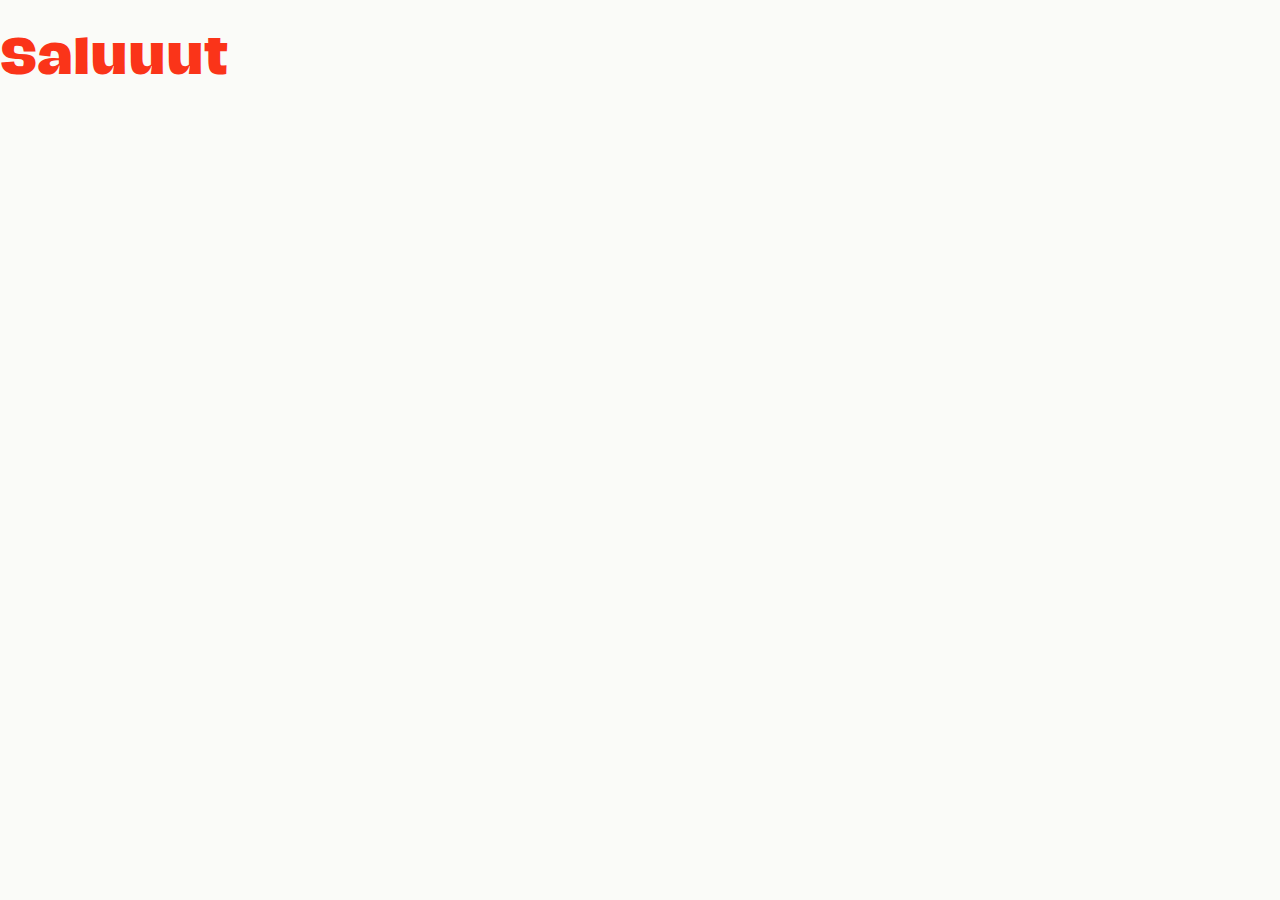
<file: index.html>
<!DOCTYPE html>
<html lang="en">
  <head>
    <meta charset="UTF-8" />
    <meta name="viewport" content="width=device-width, initial-scale=1.0" />
    <link rel="stylesheet" href="styles/style.css" />

    <title>Power Fit - Ton énergie notre mission</title>
  </head>
  <body>
    <h1>Saluuut</h1>
  </body>
</html>
</file>
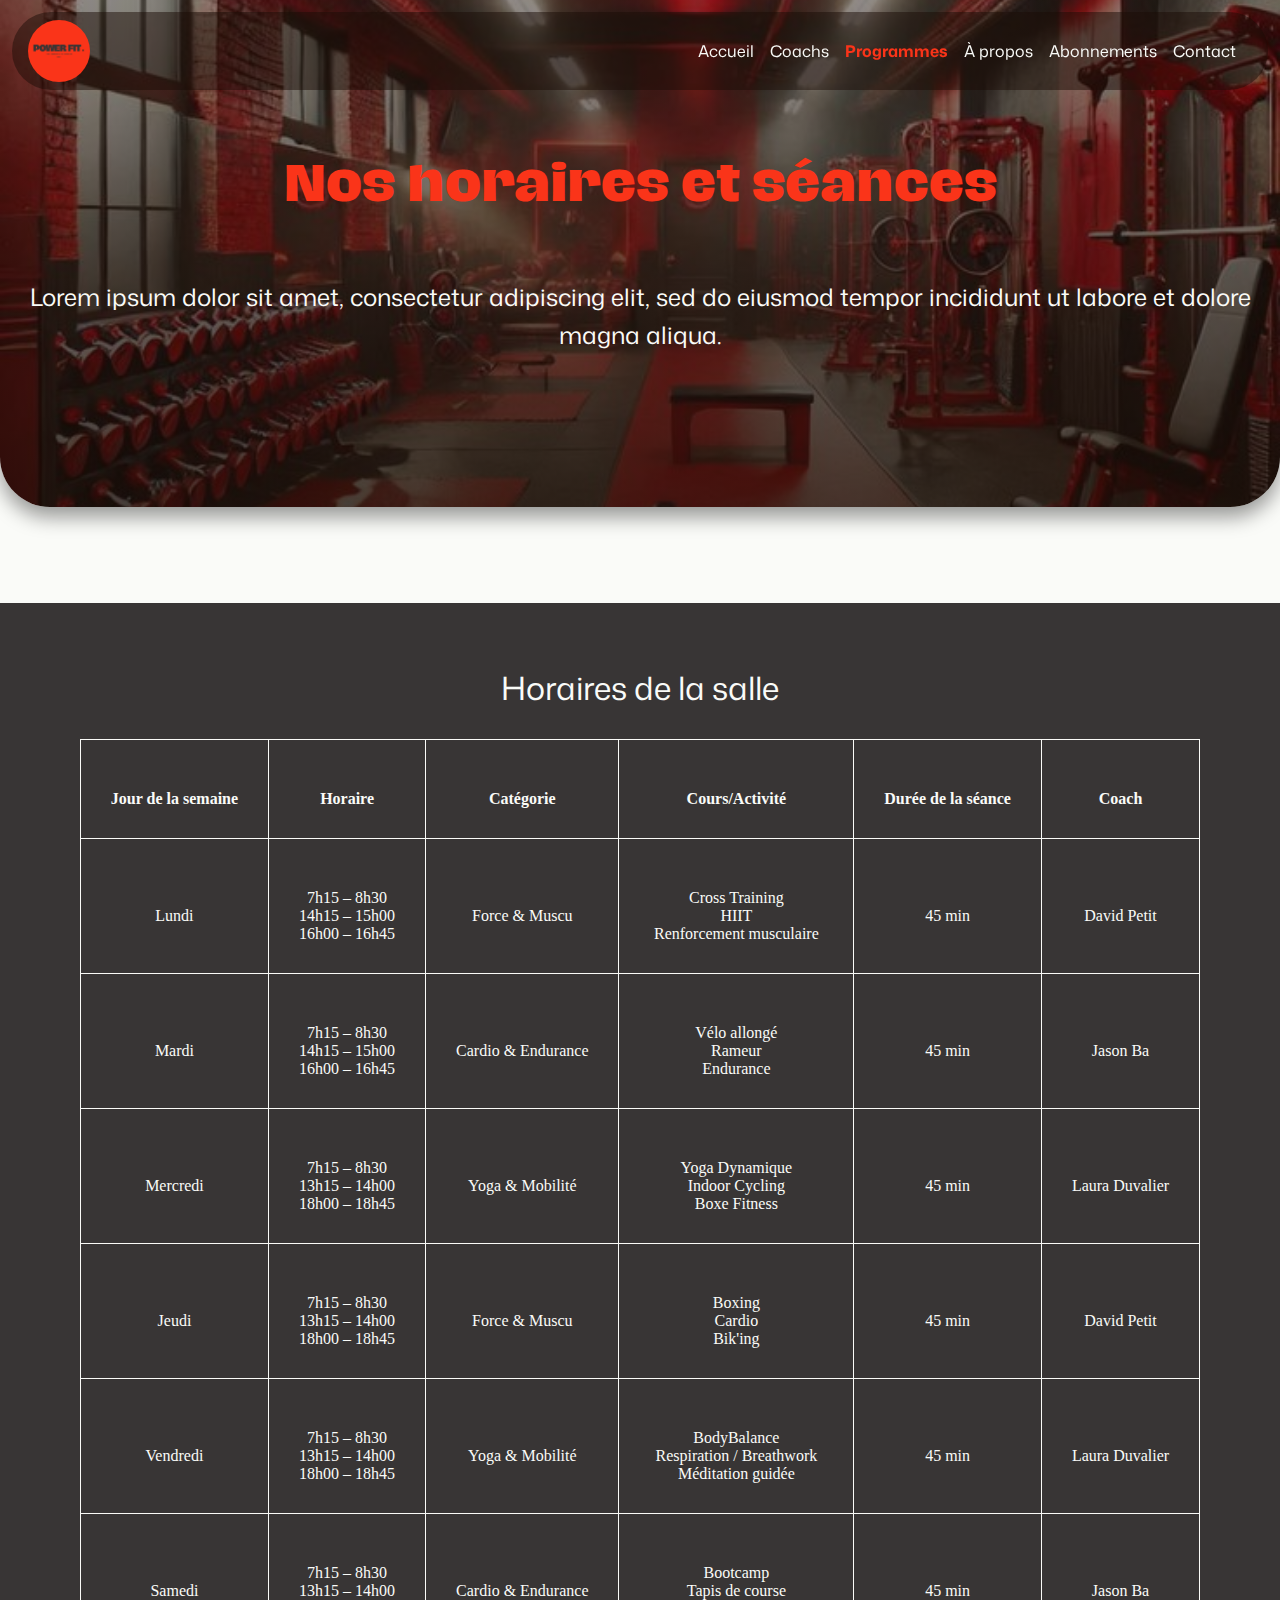
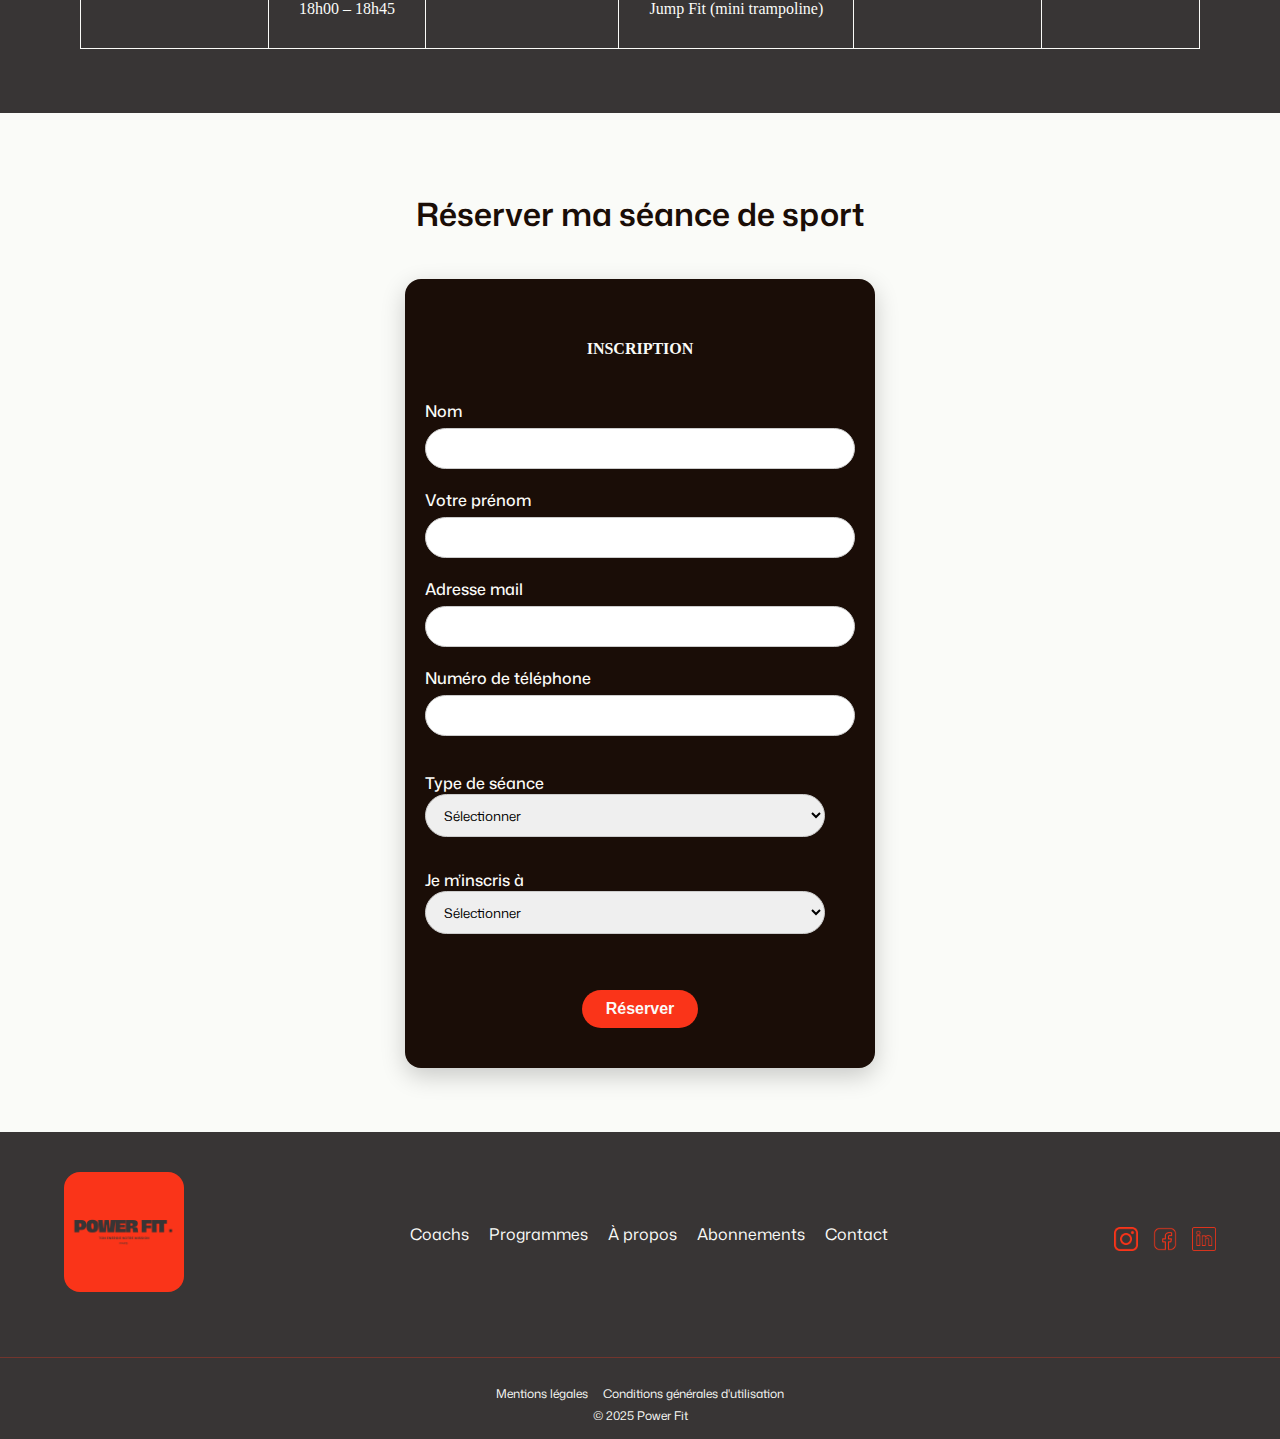
<file: programmes.html>
<!DOCTYPE html>
<html lang="fr">
  <head>
    <meta charset="UTF-8" />
    <meta name="viewport" content="width=device-width, initial-scale=1.0" />
    <link rel="stylesheet" href="styles/style.css" />
    <link rel="stylesheet" href="styles/programmes.css" />

    <link rel="preconnect" href="https://fonts.googleapis.com" />
    <link rel="preconnect" href="https://fonts.gstatic.com" crossorigin />
    <link
      href="https://fonts.googleapis.com/css2?family=Mona+Sans:ital,wght@0,200..900;1,200..900&display=swap"
      rel="stylesheet"
    />
    <link rel="icon" type="image/png" href="images/favicon.png" />
    <title>Power Fit - Activités et cours</title>
  </head>

  <body>
    <header>
      <nav>
        <a href="index.html">
          <img src="images/logo.png" alt="Logo Power Fit" />
        </a>

        <div class="burger">
          <span></span>
          <span></span>
          <span></span>
        </div>

        <ul class="nav-links">
          <li><a href="index.html">Accueil</a></li>
          <li><a href="team.html">Coachs</a></li>
          <li><a href="programmes.html" class="active">Programmes</a></li>
          <li><a href="about.html">À propos</a></li>
          <li><a href="membership.html">Abonnements</a></li>
          <li><a href="contact.html">Contact</a></li>
        </ul>
      </nav>
    </header>

    <main>
      <!-- HERO SECTION -->
      <section class="hero-section">
        <div class="hero-text">
          <h1>Nos horaires et séances</h1>
          <h2 class="white">
            <br />Lorem ipsum dolor sit amet, consectetur adipiscing elit, sed
            do eiusmod tempor incididunt ut labore et dolore magna aliqua.
          </h2>
        </div>
      </section>

      <!-- TABLEAU DES HORAIRES -->
      <section class="section-tableau">
        <h2 class="white large">Horaires de la salle</h2>
        <div class="tableau-responsive">
          <table>
            <tr>
              <th>Jour de la semaine</th>
              <th>Horaire</th>
              <th>Catégorie</th>
              <th>Cours/Activité</th>
              <th>Durée de la séance</th>
              <th>Coach</th>
            </tr>

            <tr>
              <td>Lundi</td>
              <td>7h15 – 8h30 <br />14h15 – 15h00 <br />16h00 – 16h45</td>
              <td>Force & Muscu</td>
              <td>Cross Training <br />HIIT <br />Renforcement musculaire</td>
              <td>45 min</td>
              <td>David Petit</td>
            </tr>

            <tr>
              <td>Mardi</td>
              <td>7h15 – 8h30 <br />14h15 – 15h00 <br />16h00 – 16h45</td>
              <td>Cardio & Endurance</td>
              <td>Vélo allongé <br />Rameur <br />Endurance</td>
              <td>45 min</td>
              <td>Jason Ba</td>
            </tr>

            <tr>
              <td>Mercredi</td>
              <td>7h15 – 8h30 <br />13h15 – 14h00 <br />18h00 – 18h45</td>
              <td>Yoga & Mobilité</td>
              <td>Yoga Dynamique <br />Indoor Cycling <br />Boxe Fitness</td>
              <td>45 min</td>
              <td>Laura Duvalier</td>
            </tr>

            <tr>
              <td>Jeudi</td>
              <td>7h15 – 8h30 <br />13h15 – 14h00 <br />18h00 – 18h45</td>
              <td>Force & Muscu</td>
              <td>Boxing <br />Cardio <br />Bik'ing</td>
              <td>45 min</td>
              <td>David Petit</td>
            </tr>

            <tr>
              <td>Vendredi</td>
              <td>7h15 – 8h30 <br />13h15 – 14h00 <br />18h00 – 18h45</td>
              <td>Yoga & Mobilité</td>
              <td>
                BodyBalance <br />Respiration / Breathwork <br />Méditation
                guidée
              </td>
              <td>45 min</td>
              <td>Laura Duvalier</td>
            </tr>

            <tr>
              <td>Samedi</td>
              <td>7h15 – 8h30 <br />13h15 – 14h00 <br />18h00 – 18h45</td>
              <td>Cardio & Endurance</td>
              <td>
                Bootcamp <br />Tapis de course <br />Jump Fit (mini trampoline)
              </td>
              <td>45 min</td>
              <td>Jason Ba</td>
            </tr>
          </table>
        </div>
      </section>

      <!-- FORMULAIRE D'INSCRIPTION -->
      <section class="section-inscription">
        <h2 class="black large">Réserver ma séance de sport</h2>
        <form>
          <div class="name-field">
            <h4>INSCRIPTION</h4>

            <div>
              <label>Nom</label>
              <input type="text" required />
            </div>

            <div>
              <label>Votre prénom</label>
              <input type="text" required />
            </div>

            <div>
              <label>Adresse mail</label>
              <input type="email" required />
            </div>

            <div>
              <label>Numéro de téléphone</label>
              <input type="tel" required />
            </div>

            <div>
              <p>
                <label for="type-seance">Type de séance</label><br />
                <select name="type-seance" id="type-seance">
                  <option value="">Sélectionner</option>
                  <option>Force & Muscu</option>
                  <option>Cardio & Énergie</option>
                  <option>Bien-être & Mobilité</option>
                </select>
              </p>

              <p>
                <label for="cours">Je m’inscris à</label><br />
                <select name="cours" id="cours">
                  <option value="">Sélectionner</option>
                  <option>Cross Training</option>
                  <option>Renforcement musculaire</option>
                  <option>Boxing</option>
                  <option>Cardio</option>
                  <option>Bi'king</option>
                  <option>Vélo allongé</option>
                  <option>Rameur</option>
                  <option>Bootcamp</option>
                  <option>Tapis de course</option>
                  <option>Jump Fit</option>
                  <option>Yoga Dynamique</option>
                  <option>Indoor Cycling</option>
                  <option>Boxe Fitness</option>
                  <option>BodyBalance</option>
                  <option>Respiration / Breathwork</option>
                  <option>Méditation guidée</option>
                </select>
              </p>
            </div>

            <div>
              <button type="submit" value="Réserver" class="cta">
                Réserver
              </button>
            </div>
          </div>
        </form>
      </section>
    </main>

    <!-- FOOTER -->
    <footer class="footer">
      <div class="footer-container">
        <div class="footer-nav">
          <a href="index.html#top" class="footer-logo-link">
            <img
              src="images/logo.png"
              alt="Logo Power Fit"
              class="footer-logo"
            />
          </a>

          <ul class="footer-links">
            <li><a href="team.html">Coachs</a></li>
            <li><a href="programmes.html">Programmes</a></li>
            <li><a href="about.html">À propos</a></li>
            <li><a href="membership.html">Abonnements</a></li>
            <li><a href="contact.html">Contact</a></li>
          </ul>

          <div class="footer-social">
            <a href="https://www.instagram.com/" target="_blank">
              <img
                src="images/icons/instagram.png"
                alt="Instagram"
                class="social-icon"
              />
            </a>
            <a href="https://www.facebook.com/" target="_blank">
              <img
                src="images/icons/fb.png"
                alt="Facebook"
                class="social-icon"
              />
            </a>
            <a href="https://www.linkedin.com/in/" target="_blank">
              <img
                src="images/icons/linkedin.png"
                alt="LinkedIn"
                class="social-icon"
              />
            </a>
          </div>
        </div>
      </div>

      <div class="footer-legal-bottom">
        <ul>
          <li><a href="mentions-legales.html">Mentions légales</a></li>
          <li>
            <a href="conditions.html">Conditions générales d'utilisation</a>
          </li>
        </ul>
        <div>&copy; 2025 Power Fit</div>
      </div>
    </footer>

    <script>
      const burger = document.querySelector(".burger");
      const nav = document.querySelector(".nav-links");

      burger.addEventListener("click", () => {
        nav.classList.toggle("nav-active");
        burger.classList.toggle("toggle");
      });
    </script>
  </body>
</html>
</file>
<file: styles/style.css>
/* FONTS */
@font-face {
  font-family: "Hagrid";
  src: url("../fonts/Hagrid-Text-Extrabold-trial.ttf") format("truetype");
  font-weight: 800;
  font-style: normal;
}

:root {
  --orange: #fa3419;
  --noir: #1a0d07;
  --blanc: #fafbf8;
  --gris: #383535;
}

/* CSS GENERAL ET INITIALISATION */
body {
  font-family: "Mona Sans", sans-serif;
  padding: 0;
  margin: 0;
  background-color: var(--blanc);
}

html {
  scroll-behavior: smooth;
}

section {
  margin-top: 3rem;
  padding-left: 20px;
  padding-right: 20px;
}

.active {
  font-weight: 700;
  color: var(--orange);
}

/* CSS DES TITRES */
h1 {
  color: var(--orange);
  font-family: "Hagrid", sans-serif;
  font-size: clamp(2em, 5vw, 3em);
}

h2 {
  font-size: 1.5em;
  line-height: 1.6;
  font-weight: 400;
}

h3 {
  font-size: 18px;
}

.large {
  font-size: 2em;
  text-align: center;
}

p {
  font-size: 16px;
}

.white {
  color: var(--blanc);
}

.black {
  color: var(--noir);
  text-align: center;
  font-weight: 600;
  font-size: 2em;
}

/* CSS DE LA BARRE DE NAVIGATION */
header {
  position: sticky;
  top: 0;
  z-index: 100;
  margin-top: 12px;
  padding: 0 12px;
}

nav {
  position: sticky;
  top: 0;
  z-index: 100;
  display: flex;
  align-items: center;
  justify-content: space-between;
  padding: 8px 32px 8px 16px;
  background-color: rgba(26, 13, 7, 0.49);
  border-radius: 48px;
}

nav img {
  height: 62px;
  border-radius: 50%;
}

/* centré le logo dans son container verticalement */
nav a {
  display: flex;
  align-items: center;
  justify-content: center;
}

ul {
  display: flex;
  align-items: center;
  gap: 1rem;
}

ul,
li a {
  text-decoration: none;
  list-style-type: none;
  color: var(--blanc);
}

ul,
li a:hover {
  color: var(--orange);
}

/* menu burger visible qu'en mobile */
.burger {
  display: none;
  flex-direction: column;
  justify-content: space-between;
  width: 25px;
  height: 18px;
  cursor: pointer;
}

.burger span {
  display: block;
  height: 3px;
  width: 100%;
  background: var(--blanc);
  border-radius: 2px;
  transition: all 0.3s ease;
}

/*MODE MOBILE */
@media (max-width: 768px) {
  .burger {
    display: flex;
    z-index: 200;
  }

  .nav-links {
    position: fixed;
    top: 0;
    right: -350px;
    height: 100vh;
    width: 250px;
    background-color: rgba(26, 13, 7, 0.95);
    flex-direction: column;

    align-items: center;
    gap: 2rem;
    transition: right 0.4s ease-in-out;
    border-radius: 24px 0 0 24px;

    padding-top: 6rem;
  }

  .nav-links.nav-active {
    right: 0;
  }

  /* rotation des barres pour changer d'un burger à une croix */
  .burger.toggle span:nth-child(1) {
    transform: rotate(45deg) translateY(8px);
  }
  .burger.toggle span:nth-child(2) {
    opacity: 0;
  }
  .burger.toggle span:nth-child(3) {
    transform: rotate(-45deg) translateY(-8px);
  }

  ul {
    flex-direction: column;
  }
}

/* CSS DES BOUTONS CTA ET SECONDAIRE */

/* on met inline block pour que le "bouton" accepte le padding */
a.btn {
  display: inline-block;
  text-decoration: none;
}

.btn {
  font-size: 1em;
  padding: 12px 28px;
  border-radius: 30px;
  border: none;
  cursor: pointer;
  transition: all 0.3s ease;
  text-align: center;
  width: 140px;
}

.btn-large {
  width: 220px;
}

.btn.cta {
  background-color: var(--orange);
  color: var(--blanc);
}

.btn.btn-secondaire {
  background: var(--blanc);
  color: var(--noir);
  border: 2px solid var(--orange);
}

.cta:hover {
  background-color: #e82c13;
  transform: scale(1.05);
}

.btn-secondaire:hover {
  transform: scale(1.05);
}

/* FOOTER */
.footer {
  background-color: var(--gris);
  color: var(--blanc);
}

.footer-container {
  display: flex;
  justify-content: space-between;
  align-items: center;
  padding: 40px 5%;
  flex-wrap: wrap;
  gap: 20px;
}

.footer-nav {
  display: flex;
  align-items: center;
  gap: 40px;
  width: 100%;
  justify-content: space-between;
}

.footer-logo {
  height: 120px;
  border-radius: 16px;
}

.footer-links {
  display: flex;
  list-style: none;
  padding: 0;
  margin: 0;
  gap: 20px;
}

.footer-links li a {
  color: var(--blanc);
  text-decoration: none;
  transition: color 0.3s;
}

.footer-links li a:hover {
  color: var(--orange);
}

.footer-legal-bottom {
  text-align: center;
  padding: 15px 5%;
  font-size: 0.75rem;
  border-top: 1px solid rgba(250, 52, 25, 0.3);
  margin-top: 20px;
}

.footer-legal-bottom ul {
  list-style: none;
  padding: 0;
  margin-bottom: 5px;
  display: flex;
  justify-content: center;
  gap: 15px;
}

.footer-legal-bottom a {
  color: var(--blanc);
  text-decoration: none;
}

.footer-legal-bottom a:hover {
  color: var(--orange);
}

/* icons social media footer */
.footer-social {
  display: flex;
  gap: 15px;
  margin-top: 15px;
  align-items: center;
}

.social-icon {
  width: 24px;
  height: 24px;
  transition: transform 0.3s;
}

.footer-social a:hover .social-icon {
  transform: scale(1.2);
}

/* RESPONSIVE */
@media (max-width: 768px) {
  .footer-container {
    flex-direction: column;
  }

  .footer-links {
    flex-wrap: wrap;
    gap: 10px;
  }

  .footer-nav,
  .footer-nav ul {
    flex-direction: column;
  }
}
</file>
<file: styles/programmes.css>
.hero-section {
  background: linear-gradient(rgba(26, 13, 7, 0.481), rgba(26, 13, 7, 0.8)),
    url("../images/programmes/salle3.jpg");
  background-size: cover;
  background-position: center;
  background-repeat: no-repeat;
  color: var(--blanc);
  display: flex;
  align-items: center;
  justify-content: center;
  text-align: center;
  padding: 24px;
  gap: 50px;

  margin-top: -96px;

  border-radius: 0 0 50px 50px;
  box-shadow: 0 10px 20px rgba(0, 0, 0, 0.4);
  height: 465px;
}

.accueil-introduction {
  display: flex;
  flex-direction: row;
  width: 100%;
  margin: auto;
  background-color: var(--gris);
}

td,
th {
  /* gestion des lignes du tableau */
  border: 1px solid var(--blanc);
  padding-left: 30px;
  padding-right: 30px;
  padding-bottom: 30px;
  padding-top: 50px;
  text-align: center;
  color: var(--blanc);
  border-color: var(--blanc);
}

.section-tableau {
  /* gestion de la couleur de fond (background) de la section du tableau des horaires */
  background-color: var(--gris);

  margin-top: 6rem;
  padding-top: 2rem;
}

h4 {
  text-align: center;
  font-family: Mona sans serif;
}

hr {
  margin: 10px;
  border: 1px;
  height: 1px;
  width: 100%;
}

.section-inscription {
  display: flex;
  justify-content: center;
  align-items: center;
  flex-direction: column;
  margin-bottom: 4rem;
}

.section-inscription h2 {
  color: var(--noir);
  text-align: center;
  margin-bottom: 40px;
}

/* FORM */
.name-field {
  background-color: var(--noir);
  color: var(--blanc);
  padding: 40px 20px;
  border-radius: 16px;

  box-shadow: 0 8px 24px rgba(0, 0, 0, 0.2);
  display: flex;
  flex-direction: column;
  gap: 20px;
  margin: 0 auto;
}

.name-field div {
  display: flex;
  flex-direction: column;
  width: 100%;
}

label {
  margin-bottom: 6px;
  font-weight: 500;
}

input,
select {
  padding: 10px 14px;
  border-radius: 40px;
  border: 1px solid #ccc;
  outline: none;
  font-family: inherit;
  width: 400px;
}

input:focus,
select:focus {
  border-color: var(--orange);
}

/* BOUTON */
button.cta {
  align-self: center;
  margin-top: 20px;
  background-color: var(--orange);
  color: var(--blanc);
  border: none;
  border-radius: 40px;
  padding: 10px 24px;
  font-size: 16px;
  font-weight: bold;
  cursor: pointer;
  transition: all 0.3s ease;
}

button.cta:hover {
  background-color: var(--orange);
  color: var(--blanc);
}

/* TABLEAU RESPONSIVE */
.tableau-responsive {
  overflow-x: auto;
  -webkit-overflow-scrolling: touch;
}

table {
  width: 100%;
  min-width: 600px;
  border-collapse: collapse;
  margin: auto;
  font-family: Mona;
  border-radius: 24px;

  display: flex;
  align-items: center;
  justify-content: center;

  margin-bottom: 4rem;
}

.tableau-responsive::-webkit-scrollbar {
  height: 8px;
}
.tableau-responsive::-webkit-scrollbar-thumb {
  border-radius: 8px;
}

/* RESPONSIVE */
@media (max-width: 768px) {
  .name-field {
    padding: 30px 20px;
  }

  button.cta {
    width: 100%;
  }

  input,
  select {
    width: 250px;
  }

  table {
    display: block;
  }
}

@media (max-width: 480px) {
  .section-inscription {
    padding: 40px 10px;
  }

  .name-field {
    border-radius: 12px;
  }

  h2.large {
    font-size: 1.5rem;
  }
  input,
  select {
    width: 250px;
  }

  table {
    display: block;
  }
}
</file>
